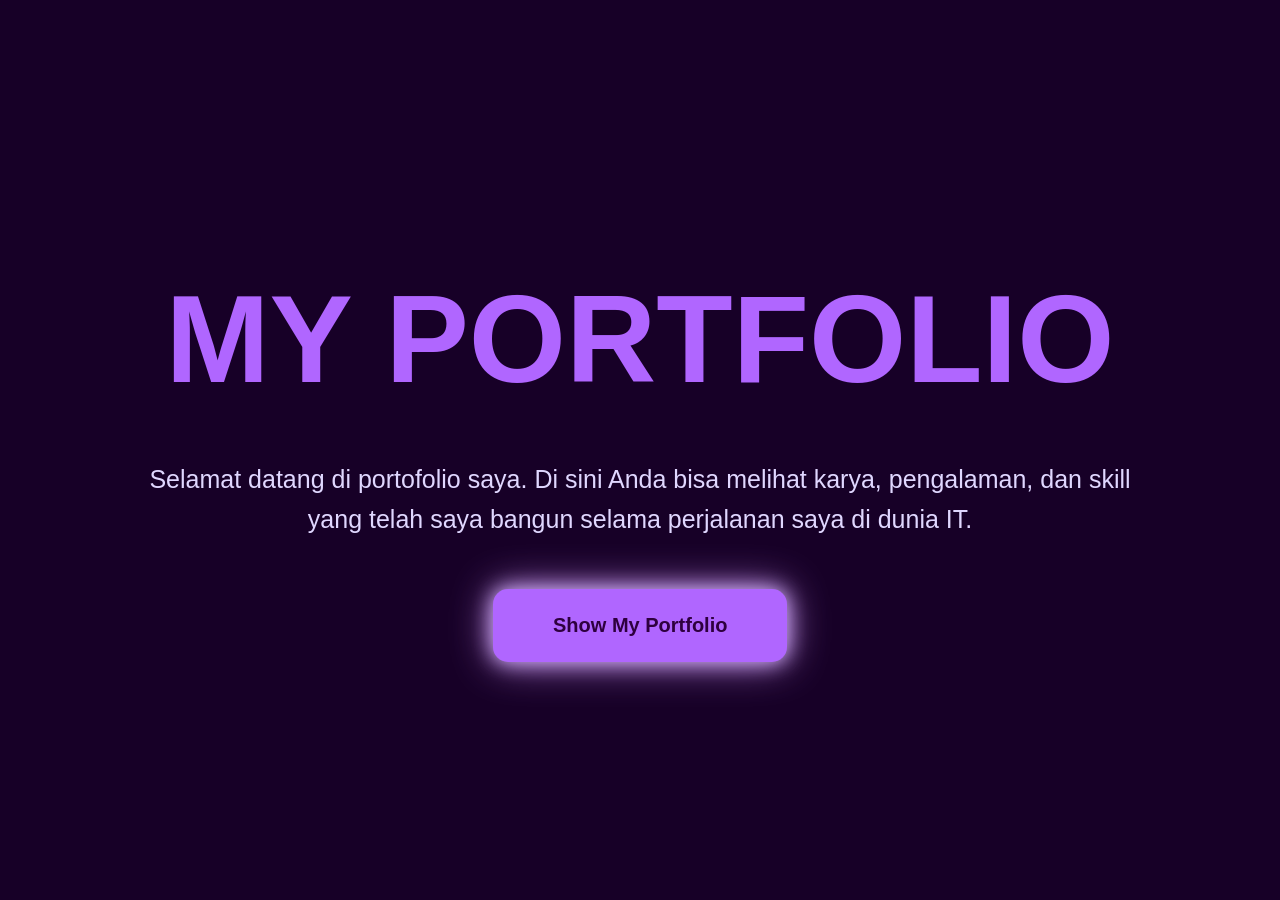
<file: index.html>
<!doctype html>
<html lang="id">
  <head>
    <meta charset="UTF-8" />
    <meta name="viewport" content="width=device-width, initial-scale=1.0" />
    <title>Home Page</title>
    <script src="home-button-glow-pulse.js" defer></script>
    <link rel="stylesheet" href="style.css" />
  </head>
  <body class="no-scroll">
    <div class="bubbles">
      <span></span>
      <span></span>
      <span></span>
      <span></span>
      <span></span>
      <span></span>
      <span></span>
      <!-- bisa tambah lagi sesuai kebutuhan -->
    </div>

    <!-- Hero Section -->
    <div class="hero">
      <h1 class="animate-scale">MY PORTFOLIO</h1>
      <p class="animate-scale">
        Selamat datang di portofolio saya. Di sini Anda bisa melihat karya,
        pengalaman, dan skill yang telah saya bangun selama perjalanan saya di
        dunia IT.
      </p>
      <button
        class="btn-portfolio animate-scale"
        onclick="window.location.href = 'isi.html'"
      >
        Show My Portfolio
      </button>
    </div>
  </body>
</html>
</file>
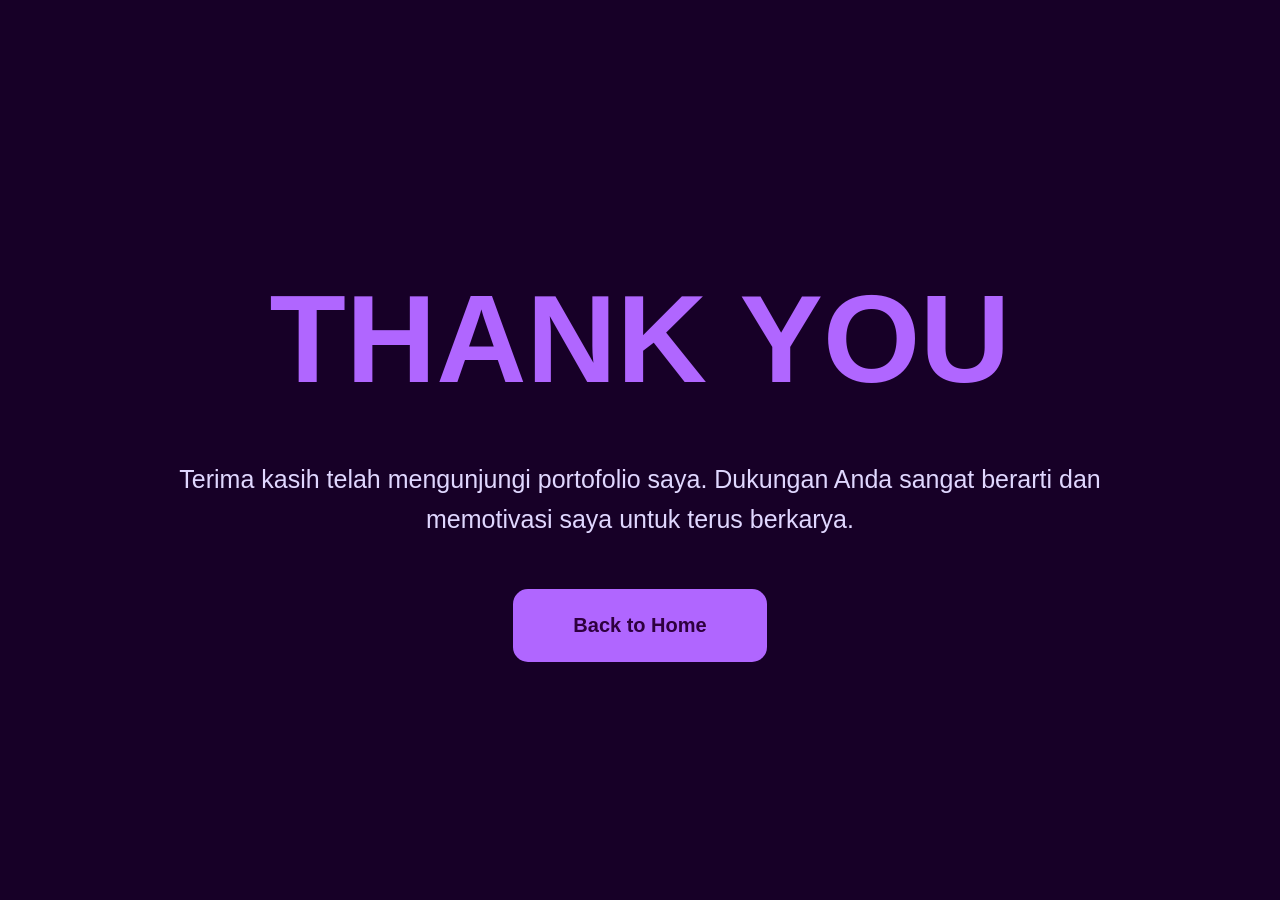
<file: thanks.html>
<!doctype html>
<html lang="id">
  <head>
    <meta charset="UTF-8" />
    <meta name="viewport" content="width=device-width, initial-scale=1.0" />
    <title>Thanks Page</title>
    <script src="back-button-glow-pulse.js" defer></script>
    <link rel="stylesheet" href="style.css" />
  </head>
  <body class="no-scroll">
    <div class="bubbles">
      <span></span>
      <span></span>
      <span></span>
      <span></span>
      <span></span>
      <span></span>
      <span></span>
      <!-- bisa tambah lagi sesuai kebutuhan -->
    </div>

    <!-- Hero Section -->
    <div class="thanks">
      <h1 class="animate-scale">THANK YOU</h1>
      <p class="animate-scale">
        Terima kasih telah mengunjungi portofolio saya. Dukungan Anda sangat
        berarti dan memotivasi saya untuk terus berkarya.
      </p>
      <button
        class="btn-back animate-scale"
        onclick="window.location.href = 'index.html'"
      >
        Back to Home
      </button>
    </div>
  </body>
</html>
</file>
<file: style.css>
/* Reset dasar */
* {
  margin: 0;
  padding: 0;
  box-sizing: border-box;
}

/* Home & Thanks */
body.no-scroll {
  margin: 0;
  height: 100vh;
  overflow: hidden;
  display: flex;
  justify-content: center;
  align-items: center;
}

.bubbles {
  position: absolute;
  width: 100%;
  height: 100%;
  overflow: hidden;
  top: 0;
  left: 0;
  z-index: -1; /* di belakang konten */
}

.bubbles span {
  position: absolute;
  bottom: -100px;
  width: 40px;
  height: 40px;
  background: rgba(216, 180, 254, 0.3);
  border-radius: 50%;
  animation: bubbleUp 10s linear infinite;
}

/* variasi ukuran & posisi */
.bubbles span:nth-child(1) {
  left: 10%;
  width: 25px;
  height: 25px;
  animation-duration: 12s;
}
.bubbles span:nth-child(2) {
  left: 20%;
  width: 40px;
  height: 40px;
  animation-duration: 18s;
}
.bubbles span:nth-child(3) {
  left: 35%;
  width: 30px;
  height: 30px;
  animation-duration: 15s;
}
.bubbles span:nth-child(4) {
  left: 50%;
  width: 20px;
  height: 20px;
  animation-duration: 10s;
}
.bubbles span:nth-child(5) {
  left: 65%;
  width: 35px;
  height: 35px;
  animation-duration: 20s;
}
.bubbles span:nth-child(6) {
  left: 80%;
  width: 28px;
  height: 28px;
  animation-duration: 14s;
}
.bubbles span:nth-child(7) {
  left: 90%;
  width: 22px;
  height: 22px;
  animation-duration: 11s;
}

@keyframes bubbleUp {
  0% {
    transform: translateY(0) scale(0.8);
    opacity: 0.5;
  }
  50% {
    opacity: 1;
  }
  100% {
    transform: translateY(-110vh) scale(1.2);
    opacity: 0;
  }
}

/* Animasi scale-in */
.animate-scale {
  transform: scale(0.5);
  opacity: 0;
  animation: scaleIn 2s ease forwards;
}

.animate-scale:nth-child(1) {
  animation-delay: 0.2s;
} /* h1 */
.animate-scale:nth-child(2) {
  animation-delay: 0.4s;
} /* p */
.animate-scale:nth-child(3) {
  animation-delay: 0.6s;
} /* button */

@keyframes scaleIn {
  to {
    transform: scale(1);
    opacity: 1;
  }
}

/* Body */
body {
  font-family: "Poppins", sans-serif;
  background: #170027;
  background-size: 800% 800%; /* ukuran besar supaya bisa bergerak */
  color: #f5f5f5;
  line-height: 1.6;
  padding: 20px;
}

/* Section Tentang Saya */
.tentang-saya {
  padding: 40px 20px; /* padding section tetap stabil */
  text-align: center;
}

/* 3D Effect*/
.image-effect {
  width: 500px; /* ukuran tetap */
  margin: 0 auto 20px; /* jarak bawah */
  perspective: 1000px; /* untuk efek 3D */
}

.image-effect img {
  width: 100%;
  border-radius: 10px;
  transition: transform 0.2s ease;
  display: block;
}

/* Scroll Reveal */
section {
  opacity: 0;
  transform: translateY(50px);
  transition: all 0.8s ease;
}
section.show {
  opacity: 1;
  transform: translateY(0);
}

/* Home Page */
.hero {
  display: flex;
  flex-direction: column;
  justify-content: center;
  align-items: center;
  height: 100vh; /* penuh layar */
  text-align: center;
}

.hero h1 {
  font-size: 125px;
  color: #b066ff;
  margin-bottom: 20px;
}

.hero p {
  font-size: 25px;
  color: #e0d7ff;
  max-width: 1000px;
  margin-bottom: 50px;
}

.btn-portfolio {
  background: #b066ff;
  color: #2e003e;
  font-size: 20px;
  font-weight: bold;
  padding: 25px 60px;
  border: none;
  border-radius: 15px;
  cursor: pointer;
  transition: 0.3s;
}

.btn-portfolio:hover {
  background: #5b00bc;
  color: white;
  transform: scale(1.05);
  box-shadow: 0 0 20px #5b00bc; /* efek glow ungu */
  outline: none; /* hilangkan outline default */
}

/* Button Berdenyut */
.pulse {
  box-shadow:
    0 0 20px #d8b4fe,
    0 0 40px #b57edc;
}

/* Header */
header {
  text-align: center;
  margin-bottom: 30px;
}

#typing-text {
  display: inline-block;
  min-height: 1em; /* jaga tinggi baris */
  min-width: 250px; /* jaga lebar supaya tidak geser */
}

header h1 {
  font-size: 2.5rem;
  color: #b066ff; /* soft purple */
  text-shadow: 2px 2px 5px rgba(0, 0, 0, 0.6);
}

header p {
  font-size: 1.2rem;
  color: #e0d7ff;
}

header hr {
  border: none;
  height: 2px;
  background: #b066ff;
  width: 60%;
  margin: 15px auto;
}

/* Section */
section {
  background: rgba(255, 255, 255, 0.05);
  padding: 20px;
  border-radius: 12px;
  margin-bottom: 25px;
  box-shadow: 0 8px 20px rgba(0, 0, 0, 0.3);
}

section h2 {
  text-align: left;
  color: #b066ff;
  margin-bottom: 15px;
  border-left: 5px solid #b066ff;
  padding-left: 10px;
}

section p {
  text-align: left;
  padding-top: 25px;
  padding-bottom: 25px;
}

/* Gambar */
section img {
  display: block;
  margin: 0 auto 20px;
  border-radius: 10px;
  box-shadow: 0 5px 15px rgba(0, 0, 0, 0.5);
}

/* Tabel */
table {
  width: 100%;
  border-collapse: collapse;
  margin-top: 15px;
}

table th,
table td {
  border: 1px solid #b066ff;
  padding: 12px;
  text-align: center;
}

table th {
  background: #b066ff;
  color: #2e003e;
  font-weight: bold;
}

table td {
  background: rgba(255, 255, 255, 0.1);
}

/* Form */
form label {
  font-weight: bold;
  color: #b066ff;
}

form input,
form textarea {
  width: 100%;
  padding: 10px;
  margin-top: 8px;
  border: none;
  border-radius: 8px;
  outline: none;
  background: #b066ff37;
  color: #fff;
}

form input:focus,
form textarea:focus {
  background: #b066ff37;
  box-shadow: 0 0 25px #7b00fe; /* efek glow ungu */
  outline: none;
}

form button {
  background: #b066ff;
  color: #2e003e;
  font-weight: bold;
  padding: 12px 20px;
  border: none;
  border-radius: 8px;
  cursor: pointer;
  transition: 0.3s;
}

form button:hover {
  background: #5b00bc;
  color: white;
  transform: scale(1.05);
  box-shadow: 0 0 20px #5b00bc;
  outline: none;
}

/* Footer */
footer {
  text-align: center;
  margin-top: 30px;
  font-size: 0.9rem;
  color: #ccc;
}

footer hr {
  border: none;
  height: 2px;
  background: #b066ff;
  width: 50%;
  margin: 15px auto;
}

/* Chart Container */
.chart-container {
  display: flex;
  justify-content: center;
  margin-top: 40px;
  margin-bottom: 40px;
}

#myChart {
  width: 650px !important;
  height: 600px !important;
}

/* Thanks Page */
.thanks {
  display: flex;
  flex-direction: column;
  justify-content: center;
  align-items: center;
  height: 100vh; /* penuh layar */
  text-align: center;
}

.thanks h1 {
  font-size: 125px;
  color: #b066ff;
  margin-bottom: 20px;
}

.thanks p {
  font-size: 25px;
  color: #e0d7ff;
  max-width: 1000px;
  margin-bottom: 50px;
}

.btn-back {
  background: #b066ff;
  color: #2e003e;
  font-size: 20px;
  font-weight: bold;
  padding: 25px 60px;
  border: none;
  border-radius: 15px;
  text-decoration: none;
  cursor: pointer;
  transition: 0.3s;
}

.btn-back:hover {
  background: #5b00bc;
  color: white;
  transform: scale(1.05);
  box-shadow: 0 0 20px #5b00bc;
  outline: none;
}
</file>
